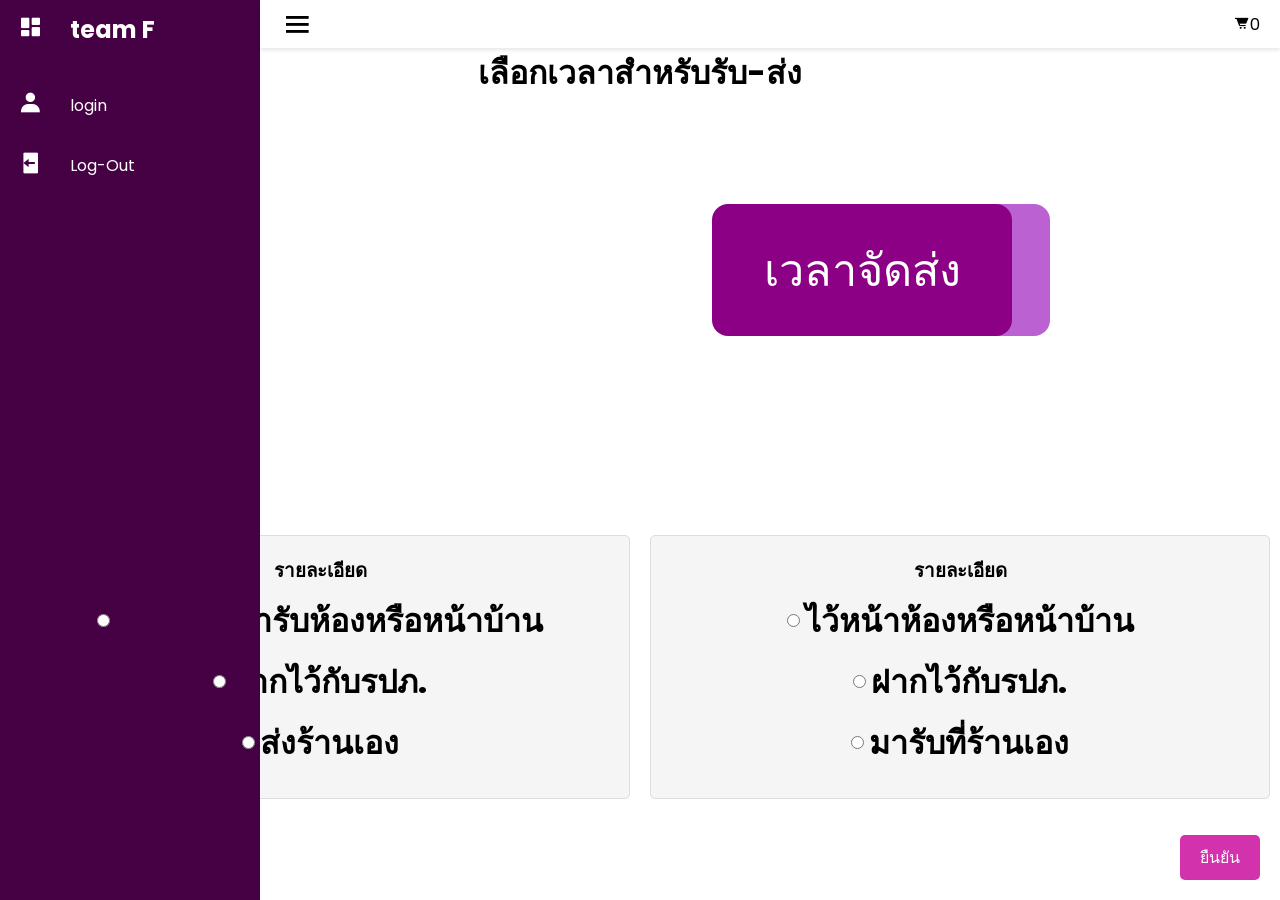
<file: delivery.html>
<!DOCTYPE html>
<html lang="en">
<head>
    <meta charset="UTF-8">
    <meta http-equiv="X-UA-Compatible" content="IE=edge">
    <meta name="viewport" content="width=device-width, initial-scale=1.0">
    <title>Responsive Sidebar Menu</title>
    <link rel="stylesheet" href="deli.css">
    <!-- Box Icons -->
    <link rel="stylesheet"
  href="https://unpkg.com/boxicons@latest/css/boxicons.min.css">
</head>
<body>
    
    <div class="main">
        <div class="side-navbar">
            <ul>
                <li><a href="#">
                    <span class="icon"><i class='bx bxs-dashboard'></i></span>
                    <span class="text"><h2>team F</h2></span>
                </a></li>
                <li>
                    <a href="Login.html" class="text login">
                        <span class="icon"><i class='bx bxs-user' ></i></span>
                        <span class="text">login</span>
                    </a>
                </li>
                              
                <li><a href="#">
                    <span class="icon"><i class='bx bxs-log-out' ></i></span>
                    <span class="text">Log-Out</span>
                </a></li>
            </ul>
        </div>
        <div class="content">
            <div class="top-navbar">
                <div class="bx bx-menu" id="menu-icon"></div>
                <i class="bx bxs-cart-alt"><span>0</span></i>
            </div>
       
        </div>
    </div>
    <h1>เลือกเวลาสำหรับรับ-ส่ง</h1>
   
    <div id="myModal" class="modal">
      <div class="modal-content">
        <span class="close" onclick="closeModal('myModal')">&times;</span>
        <div>
            <h2>ช่วงเช้า</h2>
            <div class="column1">
                <div class="columnin" onclick="toggleBackgroundColor(this)">9:00-12:00</div>
            </div>
        </div>
        <!-- รายละเอียดที่สอง -->
<div>
    <h2>ช่วงบ่าย</h2>
    <div class="column3">
        <!-- แก้ไข HTML เพิ่ม onclick ให้กับแต่ละ columnin -->
        <div class="columnin" onclick="toggleBackgroundColor(this)">12:00-13:00</div>
        <div class="columnin" onclick="toggleBackgroundColor(this)">14:00-15:00</div>
        <div class="columnin" onclick="toggleBackgroundColor(this)">16:00-17:00</div>
    </div>
</div>

        <div>
            <h2>ช่วงเย็น</h2>
            <div class="column1">
                <div class="columnin" onclick="toggleBackgroundColor(this)">18:00-20:00</div>   
            </div>
        </div>
        
        <button id="confirmModalButton">ยืนยัน</button>
      </div>
    </div>

     
     <!-- เพิ่มปุ่มหรือลิงก์สำหรับเปิดโมดัลในคลาส lub -->
     <a href="#" class="lub" onclick="openModal('myModal')">เวลารับ</a>
     
     <!-- เพิ่มปุ่มหรือลิงก์สำหรับเปิดโมดัลในคลาส song -->
     <a href="#" class="song" onclick="openModal('myModal')">เวลาจัดส่ง</a>
     <div class="container">
        <div class="column5">
            <h3>รายละเอียด</h3>
            <!-- สร้าง Radio buttons สำหรับ Column 1 -->
            <div class="checkbox-group">
                <label><input type="radio" name="location">พนักงานมารับห้องหรือหน้าบ้าน</label>
                <label><input type="radio" name="location"> ฝากไว้กับรปภ.</label>
                <label><input type="radio" name="location"> ส่งร้านเอง</label>
            </div>
        </div>
        <div class="column5">
            <h3>รายละเอียด</h3>
            <!-- สร้าง Radio buttons สำหรับ Column 2 -->
            <div class="checkbox-group">
                <label><input type="radio" name="pickup">ไว้หน้าห้องหรือหน้าบ้าน</label>
                <label><input type="radio" name="pickup"> ฝากไว้กับรปภ.</label>
                <label><input type="radio" name="pickup"> มารับที่ร้านเอง</label>
            </div>
        </div>
    </div>
        
    </div>
    <button id="confirmButton">ยืนยัน</button>
    <script src="main.js"></script>
 
</body>
</html>
</file>
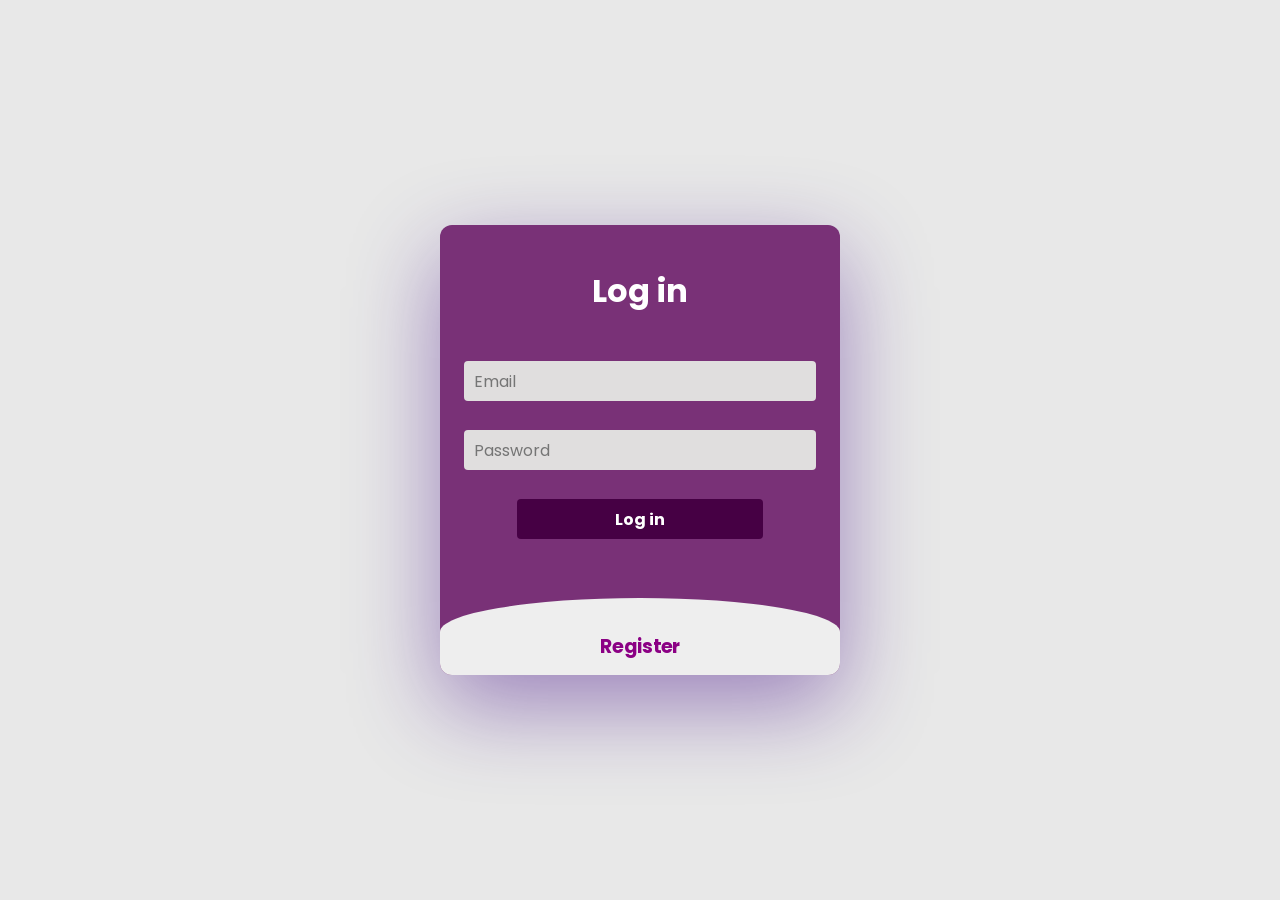
<file: Login.html>
<!DOCTYPE html>
<html lang="en">
<head>
    <meta charset="UTF-8">
    <meta name="viewport" content="width=device-width, initial-scale=1.0">
    <title>Login - Register Form - CodeCraftedWeb</title>
    <link rel="stylesheet" href="styles.css">
</head>
<body>
    <div class="login-container">
        <div class="login-main">  	
            <input type="checkbox" id="chk" aria-hidden="true">
    
            <div class="login"> <!-- เปลี่ยนชื่อคลาสเป็น "login-form" -->
                <form class="form">
                    <label for="chk" aria-hidden="true">Log in</label>
                    <input class="input" type="email" name="email" placeholder="Email" required>
                    <input class="input" type="password" name="pswd" placeholder="Password" required>
                    <button>Log in</button>
                </form>
            </div>
    
            <div class="register"> <!-- เปลี่ยนชื่อคลาสเป็น "register-form" -->
                <form class="form">
                    <label for="chk" aria-hidden="true">Register</label>
                    <input class="input" type="text" name="txt" placeholder="Username" required>
                    <input class="input" type="email" name="email" placeholder="Email" required>
                    <input class="input" type="password" name="pswd" placeholder="Password" required>
                    <button>Register</button>
                </form>
            </div>
        </div>
    </div>
</body>
</html>
</file>
<file: deli.css>
/* Google Fonts */
@import url("https://fonts.googleapis.com/css2?family=Poppins:wght@300;400;500;600;700&display=swap");

* {
  margin: 0;
  padding: 0;
  box-sizing: border-box;
  list-style: none;
  text-decoration: none;
  font-family: "Poppins", sans-serif;
}

/* ส่วนของหน้าเว็บ */
.main {
  width: 100%;
  background-color: #fff;
}

.side-navbar {
  position: fixed;
  height: 100vh;
  width: 260px;
  background: #460044;
  overflow: hidden;
  transition: 0.5s ease;
}

.side-navbar ul {
  top: 0;
  left: 0;
  width: 100%;
}

.side-navbar ul li {
  width: 100%;
}

.side-navbar ul li:hover {
  background: #8b0084;
}

.side-navbar ul li:first-child {
  margin-bottom: 1rem;
  background: none;
}

.side-navbar ul li a {
  display: block;
  width: 100%;
  display: flex;
  color: #fff;
}

.side-navbar ul li a .icon {
  min-width: 60px;
  display: block;
  font-size: 25px;
  line-height: 60px;
  height: 60px;
  text-align: center;
}

.side-navbar ul li a .text {
  display: block;
  padding: 0 10px;
  line-height: 60px;
  height: 60px;
  white-space: nowrap;
}

.content {
  position: absolute;
  width: calc(100% - 260px);
  left: 260px;
  min-height: 100vh;
  transition: 0.5s ease;
}

.top-navbar {
  width: 100%;
  display: flex;
  align-items: center;
  justify-content: space-between;
  padding: 7px 20px;
  box-shadow: 0 2px 4px rgb(0 0 0 / 10%);
}

#menu-icon {
  font-size: 34px;
  cursor: pointer;
}

.content.active {
  width: calc(100% - 60px);
  left: 60px;
}

.side-navbar.active {
  width: 60px;
}

@media (max-width: 768px) {
  .content {
    width: 100%;
    left: 0;
  }

  .side-navbar {
    width: 60px;
    left: -60px;
  }

  .content.active {
    width: calc(100% - 60px);
    left: 60px;
  }

  .side-navbar.active {
    left: 0;
  }
}

.header-icon .bx:hover {
  background: #8a0083;
}



* {
  margin: 0;
  padding: 0;
  box-sizing: border-box;
}

body {
  font-family: Verdana, Geneva, Tahoma, sans-serif;
}

.login-container {
  width: 100%;
  height: 100vh;
  display: flex;
  align-items: center;
  justify-content: center;
  background-color: #e8e8e8;
}

.login-main {
  position: relative;
  display: flex;
  flex-direction: column;
  background-color: #793177;
  max-height: 450px;
  width: 400px;
  overflow: hidden;
  border-radius: 12px;
  box-shadow: rgba(59, 0, 130, 0.442) 0px 30px 90px;
}

.form {
  display: flex;
  flex-direction: column;
  gap: 14px;
  padding: 24px;
}

/*checkbox to switch from sign up to login*/

#chk {
  display: none;
}

/*Login*/

.login {
  position: relative;
  width: 100%;
  height: 100%;
}

.login label {
  margin: 5% 0 5%;
}

label {
  color: #fff;
  font-size: 2rem;
  justify-content: center;
  display: flex;
  font-weight: bold;
  cursor: pointer;
  transition: .5s ease-in-out;
}

.input {
  width: 100%;
  height: 40px;
  font-size: 1rem;
  background: #e0dede;
  padding: 10px;
  margin-top: 15px;
  border: none;
  outline: none;
  border-radius: 4px;
}

/*Register*/

.register {
  background: #eee;
  border-radius: 60% / 10%;
  transition: .8s ease-in-out;
}

.register label {
  color: #8b0084;
  transform: scale(.6);
}

#chk:checked ~ .register {
  transform: translateY(-68%);
}

#chk:checked ~ .register label {
  transform: scale(1);
  margin-bottom: .5rem;
}

#chk:checked ~ .login label {
  transform: scale(.6);
}   

/*Button*/

.form button {
  width: 70%;
  height: 40px;
  margin: 15px auto 10%;
  color: #fff;
  background: #460044;
  font-size: 1rem;
  font-weight: bold;
  border: none;
  border-radius: 4px;
  cursor: pointer;
  transition: .2s ease-in;
}

.form button:hover {
  background-color: #8a0083;
}
.rec {
  padding: 100px 10px;
  display: flex;
  justify-content: center;
}

.lub, .song {
 
  border-radius: 1rem;
  color: #fff;
  font-size: 45px;
  padding: 30px 50px ;
  text-align: center;
  width: 300px;
  position: fixed;
  top: 30%; /* ตำแหน่งตรงกลางแนวตั้ง */
  left: 40%; /* ตำแหน่งตรงกลางแนวนอน */
  transform: translate(-50%, -50%); /* ย้ายองศาแกน x และ y และจะทำให้ประสิทธิภาพของการเรียกฟังก์ชันการแปลงที่ดีกว่า */
  z-index: 1;
}
  

.lub {
  margin-right: 350px; /* กำหนดระยะห่างของ lub ด้านขวา */
  left: 900px;
  background-color: #bc61d1;
}

.song {
  margin-left: 350px; /* กำหนดระยะห่างของ song ด้านซ้าย */
  background-color: #8b0084;
}

h1{
  display: flex;
  justify-content: center;
  margin: auto;
  padding: 47px;
  font-size: xx-large;
}
.column5 {
  padding: 10px;
}

.checkbox-group {
  display: flex;
  flex-direction: column;
  color: #000;
}

.checkbox-group label {
  margin-bottom: 10px;
  color: #000;
}

/* Styling for radio buttons */
.checkbox-group input[type="radio"] {
  margin-right: 5px;
  z-index: 1;
}

/* Container adjustments */
.container {
  display: flex;
  justify-content: center;
  align-items: center;
  flex-wrap: wrap;
  margin-top: 380px;
}

/* Styling for column5 */
.column5 {
  flex: 0 0 calc(50% - 20px); /* Adjust width for responsiveness */
  padding: 20px;
  background-color: #f5f5f5;
  border: 1px solid #ddd;
  border-radius: 5px;
  margin: 10px;
  box-sizing: border-box;
}

/* Adjustments for heading */
.column5 h3 {
  text-align: center;
  margin-bottom: 10px;
}
#confirmButton {
  background-color: #d232ac;
  color: white;
  padding: 10px 20px;
  border: none;
  border-radius: 5px;
  cursor: pointer;
  font-size: 16px;
  position: fixed;
  bottom: 20px;
  right: 20px; 
  z-index: 999; 
}


#confirmButton:hover {
  background-color: #bc61d1;
}
/* สไตล์โมดัล */
.modal {
  display: none; /* ซ่อนโมดัลตั้งแต่เริ่มต้น */
  position: fixed;
  left: 600px;
  top: 100px;
  width: 800px;
  height: 800px;
  overflow: auto;
  z-index: 2;
  background-color:#edb4ed;
}

.modal-content {
  margin: 15% auto;
  padding: 20px;
  border: 1px solid #888;
  width: 80%;
  z-index: 3;
}

.close {
  color: #aaa;
  float: right;
  font-size: 28px;
  font-weight: bold;
}

.close:hover,
.close:focus {
  color: black;
  text-decoration: none;
  cursor: pointer;
}
/* สไตล์ของ column3 */
.column3 {
  display: flex; /* เพิ่ม Flexbox */
  z-index: 4;
  
}

/* สไตล์ของ column */
.columnin {
  width: 100px;
  height: 100px;
  margin: 10px;
  border: 1px solid green;
  display: flex; /* เพิ่ม Flexbox */
  justify-content: center; /* จัดเรียงตามแนวนอนตรงกลาง */
  align-items: center; /* จัดเรียงตามแนวตั้งตรงกลาง */
  background-color: #b19cd9; /* เปลี่ยนสี background-color เป็นสีม่วงอ่อน */
}
#confirmButton {
  background-color: #d232ac;
  color: white;
  padding: 10px 20px;
  border: none;
  border-radius: 5px;
  cursor: pointer;
  font-size: 16px;
  position: fixed;
  bottom: 20px;
  right: 20px; 
  z-index: 999; 
}
</file>
<file: styles.css>
/* Google Fonts */
@import url("https://fonts.googleapis.com/css2?family=Poppins:wght@300;400;500;600;700&display=swap");

* {
  margin: 0;
  padding: 0;
  box-sizing: border-box;
  list-style: none;
  text-decoration: none;
  font-family: "Poppins", sans-serif;
}

/* ส่วนของหน้าเว็บ */
.main {
  width: 100%;
  background-color: #fff;
}

.side-navbar {
  position: fixed;
  height: 100vh;
  width: 260px;
  background: #460044;
  overflow: hidden;
  transition: 0.5s ease;
}

.side-navbar ul {
  top: 0;
  left: 0;
  width: 100%;
}

.side-navbar ul li {
  width: 100%;
}

.side-navbar ul li:hover {
  background: #8b0084;
}

.side-navbar ul li:first-child {
  margin-bottom: 1rem;
  background: none;
}

.side-navbar ul li a {
  display: block;
  width: 100%;
  display: flex;
  color: #fff;
}

.side-navbar ul li a .icon {
  min-width: 60px;
  display: block;
  font-size: 25px;
  line-height: 60px;
  height: 60px;
  text-align: center;
}

.side-navbar ul li a .text {
  display: block;
  padding: 0 10px;
  line-height: 60px;
  height: 60px;
  white-space: nowrap;
}

.content {
  position: absolute;
  width: calc(100% - 260px);
  left: 260px;
  min-height: 100vh;
  transition: 0.5s ease;
}

.top-navbar {
  width: 100%;
  display: flex;
  align-items: center;
  justify-content: space-between;
  padding: 7px 20px;
  box-shadow: 0 2px 4px rgb(0 0 0 / 10%);
}

#menu-icon {
  font-size: 34px;
  cursor: pointer;
}

.content.active {
  width: calc(100% - 60px);
  left: 60px;
}

.side-navbar.active {
  width: 60px;
}

@media (max-width: 768px) {
  .content {
    width: 100%;
    left: 0;
  }

  .side-navbar {
    width: 60px;
    left: -60px;
  }

  .content.active {
    width: calc(100% - 60px);
    left: 60px;
  }

  .side-navbar.active {
    left: 0;
  }
}

.header-icon .bx:hover {
  background: #8a0083;
}

.btn {
  display: grid;
  grid-template-columns: auto auto; /* 2 columns */
  grid-template-rows: auto; /* 1 row */
  padding: 10px;
  column-gap: 10px;
  row-gap: 5px;
}

.wash:hover, .baked:hover, .iron_clothes:hover {
  background: #8a0083;
}

.wash, .baked, .iron_clothes {
  display: flex; /* เปลี่ยนเป็น flexbox layout */
  justify-content: center; /* จัดให้ข้อความอยู่ตรงกลางตามแนวนอน */
  align-items: center; /* จัดให้ข้อความอยู่ตรงกลางตามแนวตั้ง */
  background: #460044;
  border-radius: 0.5rem;
  color: #fff;
  font-size: 45px;
  padding: 120px;
}

.wash {
  grid-column: 1; /* ช่องซักอยู่ในคอลัมน์ที่ 1 */
  grid-row: 1 / span 3; /* กำหนดช่องซักให้รับพื้นที่จากคอลัมน์ที่ 1 และขยายเต็ม 3 แถว */
}

.baked, .iron_clothes {
  grid-column: 2; /* ช่องอบกับช่องรีดอยู่ในคอลัมน์ที่ 2 */
}








/* CSS ของไฟล์ login.html */

* {
  margin: 0;
  padding: 0;
  box-sizing: border-box;
}

body {
  font-family: Verdana, Geneva, Tahoma, sans-serif;
}

.login-container {
  width: 100%;
  height: 100vh;
  display: flex;
  align-items: center;
  justify-content: center;
  background-color: #e8e8e8;
}

.login-main {
  position: relative;
  display: flex;
  flex-direction: column;
  background-color: #793177;
  max-height: 450px;
  width: 400px;
  overflow: hidden;
  border-radius: 12px;
  box-shadow: rgba(59, 0, 130, 0.442) 0px 30px 90px;
}

.form {
  display: flex;
  flex-direction: column;
  gap: 14px;
  padding: 24px;
}

/*checkbox to switch from sign up to login*/

#chk {
  display: none;
}

/*Login*/

.login {
  position: relative;
  width: 100%;
  height: 100%;
}

.login label {
  margin: 5% 0 5%;
}

label {
  color: #fff;
  font-size: 2rem;
  justify-content: center;
  display: flex;
  font-weight: bold;
  cursor: pointer;
  transition: .5s ease-in-out;
}

.input {
  width: 100%;
  height: 40px;
  font-size: 1rem;
  background: #e0dede;
  padding: 10px;
  margin-top: 15px;
  border: none;
  outline: none;
  border-radius: 4px;
}

/*Register*/

.register {
  background: #eee;
  border-radius: 60% / 10%;
  transition: .8s ease-in-out;
}

.register label {
  color: #8b0084;
  transform: scale(.6);
}

#chk:checked ~ .register {
  transform: translateY(-68%);
}

#chk:checked ~ .register label {
  transform: scale(1);
  margin-bottom: .5rem;
}

#chk:checked ~ .login label {
  transform: scale(.6);
}   

/*Button*/

.form button {
  width: 70%;
  height: 40px;
  margin: 15px auto 10%;
  color: #fff;
  background: #460044;
  font-size: 1rem;
  font-weight: bold;
  border: none;
  border-radius: 4px;
  cursor: pointer;
  transition: .2s ease-in;
}

.form button:hover {
  background-color: #8a0083;
}
</file>
